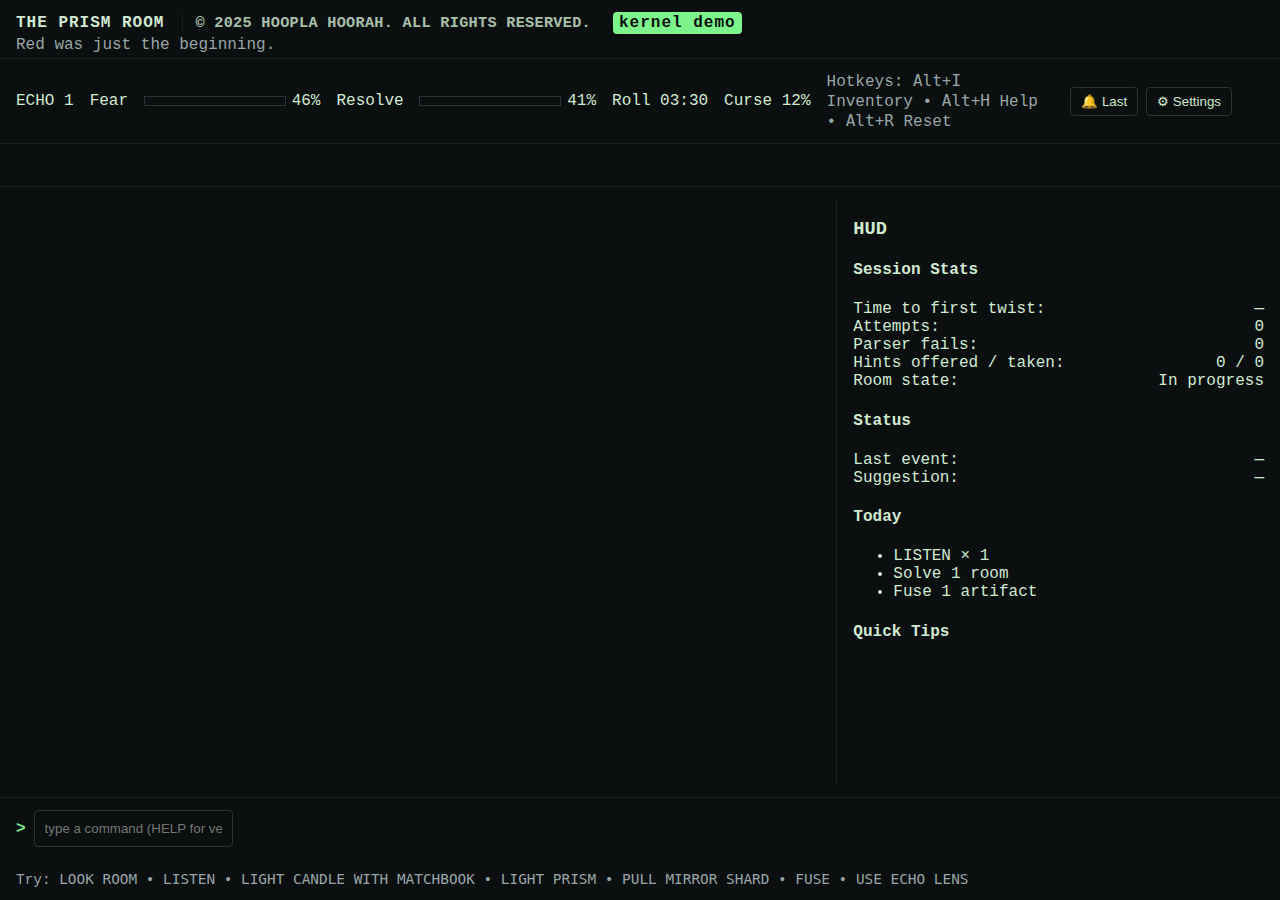
<file: index.html>
<!DOCTYPE html>
<html lang="en">
<head>
  <meta charset="UTF-8" />
  <meta name="viewport" content="width=device-width, initial-scale=1.0"/>
  <title>The Prism Room — Kiroween Kernel (v1.3.9 HUD)</title>
  <link rel="stylesheet" href="style.css"/>
</head>
<body class="crt-off">
  <div id="app" class="grid">
    <header class="pane header">
      <div class="title">THE PRISM ROOM <span class="vanity">© 2025 HOOPLA HOORAH. ALL RIGHTS RESERVED.</span> <span class="badge">kernel demo</span></div>
      <div class="tagline">Red was just the beginning.</div>
    </header>

    <section id="status" class="pane status">
      <div>ECHO <span id="echo">1</span></div>
      <div>Fear <span class="bar"><span id="fear_fill"></span></span><span id="fear_pct">46%</span></div>
      <div>Resolve <span class="bar"><span id="res_fill"></span></span><span id="res_pct">41%</span></div>
      <div>Roll <span id="roll">03:30</span></div>
      <div>Curse <span id="curse">12%</span></div>
      <div class="hotkeys">Hotkeys: <kbd>Alt</kbd>+<kbd>I</kbd> Inventory • <kbd>Alt</kbd>+<kbd>H</kbd> Help • <kbd>Alt</kbd>+<kbd>R</kbd> Reset</div>
      <div class="tools">
        <button id="btnReplay" class="btn" title="Replay last event">🔔 Last</button>
        <button id="btnSettings" class="btn">⚙ Settings</button>
      </div>
    </section>

    <!-- Event banner -->
    <section class="pane banner-wrap">
      <div id="eventBanner" class="event-banner" aria-live="polite">
        <span id="bannerText"></span>
        <button id="bannerClose" class="banner-close" title="Dismiss">×</button>
      </div>
    </section>

    <main class="pane content">
      <section id="leftCol" class="left">
        <div id="log" aria-live="polite" aria-label="Game output"></div>
      </section>
      <aside id="rightCol" class="right hud">
        <h3>HUD</h3>
        <div class="hud-block">
          <h4>Session Stats</h4>
          <div class="row"><label>Time to first twist:</label><span id="stat_ttt">—</span></div>
          <div class="row"><label>Attempts:</label><span id="stat_attempts">0</span></div>
          <div class="row"><label>Parser fails:</label><span id="stat_fails">0</span></div>
          <div class="row"><label>Hints offered / taken:</label><span id="stat_hints">0 / 0</span></div>
          <div class="row"><label>Room state:</label><span id="stat_room">In progress</span></div>
        </div>
        <div class="hud-block">
          <h4>Status</h4>
          <div class="row"><label>Last event:</label><span id="hud_last">—</span></div>
          <div class="row"><label>Suggestion:</label><span id="hud_suggest">—</span></div>
        </div>
        <div class="hud-block">
          <h4>Today</h4>
          <ul class="tasks" id="tasks">
            <li>LISTEN × 1</li>
            <li>Solve 1 room</li>
            <li>Fuse 1 artifact</li>
          </ul>
        </div>
        <div class="hud-block">
          <h4>Quick Tips</h4>
          <div id="chips" class="chips"></div>
        </div>
      </aside>
    </main>

    <section class="pane prompt">
      <div id="prompt">
        <span class="caret">&gt;</span>
        <input id="input" type="text" autocomplete="off" spellcheck="false" aria-label="Command input" placeholder="type a command (HELP for verbs)"/>
      </div>
    </section>

    <footer class="pane footer">
      <div>Try: <code>LOOK ROOM</code> • <code>LISTEN</code> • <code>LIGHT CANDLE WITH MATCHBOOK</code> • <code>LIGHT PRISM</code> • <code>PULL MIRROR SHARD</code> • <code>FUSE</code> • <code>USE ECHO LENS</code></div>
    </footer>
  </div>

  <!-- Settings Modal -->
  <dialog id="settingsModal">
    <form method="dialog" id="settingsForm">
      <h3>Settings</h3>
      <label><input type="checkbox" id="chkAudio" checked/> Audio pings</label>
      <label><input type="checkbox" id="chkFlash" checked/> Visual flash on Echo</label>
      <label><input type="checkbox" id="chkCRT" checked/> CRT skin (scanlines + vignette)</label>
      <label><input type="checkbox" id="chkTube" checked/> Tube power-on morph on Echo</label>
      <label><input type="checkbox" id="chkPhotosafe"/> Photosensitive mode (reduce/disable motion & flashes)</label>
      <hr/>
      <strong>Hints</strong>
      <label><input type="checkbox" id="chkHints" checked/> Enable hints</label>
      <label class="indent"><input type="checkbox" id="chkNudges" checked/> Nudge on parser fail</label>
      <label class="indent"><input type="checkbox" id="chkChips" checked/> Suggest next action chips</label>
      <label class="indent"><input type="checkbox" id="chkEvents" checked/> Auto-hint after major events</label>
      <menu>
        <button value="cancel" class="btn">Close</button>
        <button id="btnReset" value="default" class="btn btn-warn" title="Reset room">Reset Room</button>
      </menu>
      <p class="tiny">Photosensitive mode disables flash/morph and reduces any animated effects.</p>
    </form>
  </dialog>

  <script src="script.js"></script>

  <!-- Settings Gear + Slideout Panel (v1.3.x) -->
</body>
</html>
</file>
<file: style.css>
:root {
  --bg:#0b0f10; --fg:#d0ead0; --accent:#7cf38b; --muted:#98a5a6;
  --warn:#f8d36f; --error:#ff7a7a; --echo2:#8cd0ff; --echo3:#ff9ed6; --line:#1a2426;
}
html,body{height:100%;margin:0;background:var(--bg);color:var(--fg);
  font-family:ui-monospace,SFMono-Regular,Menlo,Consolas,'Liberation Mono',monospace;font-size:16px;}
#app.grid{height:100vh;display:grid;grid-template-rows:auto auto auto 1fr auto auto;grid-template-columns:1fr;transform-origin:center center;}
.pane{padding:12px 16px;}
.header{padding-bottom:4px;}
header .title{font-weight:800;letter-spacing:1px;}
header .badge{font-weight:600;margin-left:8px;color:var(--bg);background:var(--accent);padding:2px 6px;border-radius:4px;}
header .tagline{color:var(--muted);margin-top:2px;}

.status{border-top:1px solid var(--line);border-bottom:1px solid var(--line);
  display:grid;grid-template-columns:repeat(7,auto) 1fr auto;gap:8px 16px;align-items:center}
.status .bar{display:inline-block;width:140px;height:8px;border:1px solid #2a3436;margin:0 6px;position:relative;vertical-align:middle}
.status .bar>span{display:block;height:100%;width:0%;background:var(--accent);transition:width 120ms linear}
.status .hotkeys{color:var(--muted)}
.status .tools{display:flex;gap:8px;justify-self:end}
.status .btn{border:1px solid #2a3436;background:transparent;color:var(--fg);padding:6px 10px;border-radius:4px;cursor:pointer}
.status .btn:hover{border-color:var(--accent);color:var(--accent)}

/* Sonar echo trail */
.status.sonar::after{
  content:""; position:absolute; inset:-1px; pointer-events:none; border-radius:2px;
  background: radial-gradient(circle at 15% 50%, rgba(255,158,214,.35) 0%, rgba(255,158,214,.16) 25%, rgba(255,158,214,0) 70%);
  animation: sonarTrail 2.6s ease-out forwards;
}
.status.sonar.echo2::after{
  background: radial-gradient(circle at 15% 50%, rgba(140,208,255,.35) 0%, rgba(140,208,255,.16) 25%, rgba(140,208,255,0) 70%);
}
@keyframes sonarTrail{
  0%{opacity:.9; transform:scale(.98)}
  60%{opacity:.28; transform:scale(1.15)}
  100%{opacity:0; transform:scale(1.32)}
}

.status{
  position: relative;      /* important for ::after positioning */
  overflow: hidden;        /* optional but keeps the glow clipped to the bar */
}

/* Event banner */
.banner-wrap{padding-top:6px;padding-bottom:6px;border-bottom:1px solid var(--line);position:relative}
.event-banner{height:28px;display:flex;align-items:center;justify-content:center;gap:8px;
  border:1px solid #264232;border-radius:4px;letter-spacing:.7px;font-weight:800;color:#c8ffd9;background:rgba(30,50,36,.25);
  transform:translateY(-6px);opacity:0;transition:opacity 140ms linear,transform 140ms ease-out;text-transform:uppercase;z-index:20}
.event-banner.show{opacity:1;transform:translateY(0)}
.event-banner.warn{border-color:#5b4c1b;color:#ffe9b3;background:rgba(60,50,10,.25)}
.event-banner.error{border-color:#5b1b1b;color:#ffc0c0;background:rgba(60,10,10,.25)}
.event-banner.info{border-color:#1b405b;color:#bfe7ff;background:rgba(10,30,60,.25)}
.event-banner.sticky{position:relative}
.banner-close{display:none;border:1px solid #2a3436;background:transparent;color:inherit;border-radius:4px;padding:2px 8px;cursor:pointer}
.event-banner.sticky .banner-close{display:inline-block}

.content{border-bottom:1px solid var(--line);display:grid;grid-template-columns:minmax(520px,2fr) 1fr;gap:16px;min-height:0}
.left,.right{min-height:0}
#log{overflow-y:auto;overflow-x:hidden;height:100%;border-right:1px solid var(--line);padding-right:12px;white-space:pre-wrap;line-height:1.4;}
#log .ascii{white-space:pre;overflow-x:auto;font-size:.98em}
#log .msg{margin:4px 0}
.msg .tag{color:var(--muted);margin-right:6px}
.msg.system{color:var(--accent)} .msg.warn{color:var(--warn)} .msg.error{color:var(--error)}
.msg.echo2{color:var(--echo2)} .msg.echo3{color:var(--echo3)}
.msg.user{color:#c8d6ff} .msg.ascii{white-space:pre-wrap;word-break:break-word;} .msg.ghost{color:var(--muted);opacity:.85}
.msg.important{color:#ffffff;background:rgba(124,243,139,.08);border-left:3px solid var(--accent);padding-left:8px;text-transform:uppercase;font-weight:800}

.hud .row{display:flex;justify-content:space-between;gap:12px}

dialog{border:1px solid var(--line);background:rgba(15,20,21,.98);color:var(--fg);border-radius:8px;padding:16px}
dialog::backdrop{background:rgba(0,0,0,.45)}
#settingsForm{display:grid;gap:8px}
#settingsForm label{display:flex;align-items:center;gap:8px}
#settingsForm label.indent{margin-left:24px}
#settingsForm menu{display:flex;gap:8px;justify-content:flex-end;margin-top:8px}
.btn-warn{border-color:var(--warn);color:var(--warn)}
.tiny{color:var(--muted);font-size:.85rem}

.prompt{display:flex;align-items:center}
#prompt{display:grid;grid-template-columns:auto 1fr;align-items:center;gap:8px}
#prompt .caret{color:var(--accent);font-weight:700}
#prompt input{background:transparent;color:var(--fg);border:1px solid #2a3436;border-radius:4px;padding:10px}
#prompt input:focus{outline:1px solid var(--accent)}
.footer{color:var(--muted);font-size:.9rem}

.echo-2 .status,.echo-2 #prompt .caret{color:var(--echo2)} .echo-3 .status,.echo-3 #prompt .caret{color:var(--echo3)}

/* CRT skin */
body.crt-on::before{content:"";position:fixed;inset:0;pointer-events:none;
  background:repeating-linear-gradient(to bottom,rgba(255,255,255,.035)0,rgba(255,255,255,.035)2px,rgba(0,0,0,.04)3px,rgba(0,0,0,.04)4px);
  mix-blend-mode:overlay;opacity:.18}
body.crt-on::after{content:"";position:fixed;inset:0;pointer-events:none;background:radial-gradient(ellipse at center,rgba(0,0,0,0)55%,rgba(0,0,0,.35)100%)}

/* Tube morph */
.tube-on{animation:tubeOn 520ms cubic-bezier(.2,.8,.2,1)}
@keyframes tubeOn{0%{transform:scaleY(.06) scaleX(1.15);filter:brightness(2) contrast(1.2) saturate(1.1) blur(1px)}
45%{transform:scaleY(1.08) scaleX(1.02);filter:brightness(1.2) contrast(1.05) blur(.5px)}
70%{transform:scaleY(.98) scaleX(.995);filter:brightness(1.05) contrast(1.02)}100%{transform:none;filter:none}}

/* Title line with vanity + badge */
.header .title{ display:flex; flex-wrap:wrap; align-items:center; gap:10px 14px; }
.header .vanity{
  opacity:.8; font-size:.95rem; letter-spacing:.02em; text-transform:uppercase;
  border-left:1px solid var(--line); padding-left:12px; margin-left:4px;
}
@media (max-width: 880px){ .header .vanity{ display:none; } }


/* Log "card" header (image/text/animation-ready) */
.msg.card{padding:12px;border:1px solid var(--line);border-radius:6px;background:rgba(18,22,25,.5);margin:6px 0;position:relative}
.msg.card.hero{display:grid;place-items:center;text-align:center;overflow:hidden;position:relative}
.card-wrap{display:grid;place-items:center;gap:6px}
.card-title{font-weight:800;letter-spacing:.06em}
.card-sub{opacity:.8;font-size:.9em}
.prism-glyph{width:60px;height:60px;opacity:.95}
/* subtle animated sheen along top border */
@keyframes sheen{0%{transform:translateX(-60%)}100%{transform:translateX(160%)}}
.msg.card.hero::after{
  content:"";position:absolute;top:0;left:0;height:2px;width:40%;
  background:linear-gradient(90deg,transparent,rgba(124,243,139,.9),transparent);
  animation: sheen 2.4s linear infinite;
  opacity:.8;
}
/* Respect reduced motion/photosafe modes */
:root.reduced-motion .msg.card.hero::after{animation:none}

.msg.world{ color:#ffe9b3; font-style:italic }
</file>
